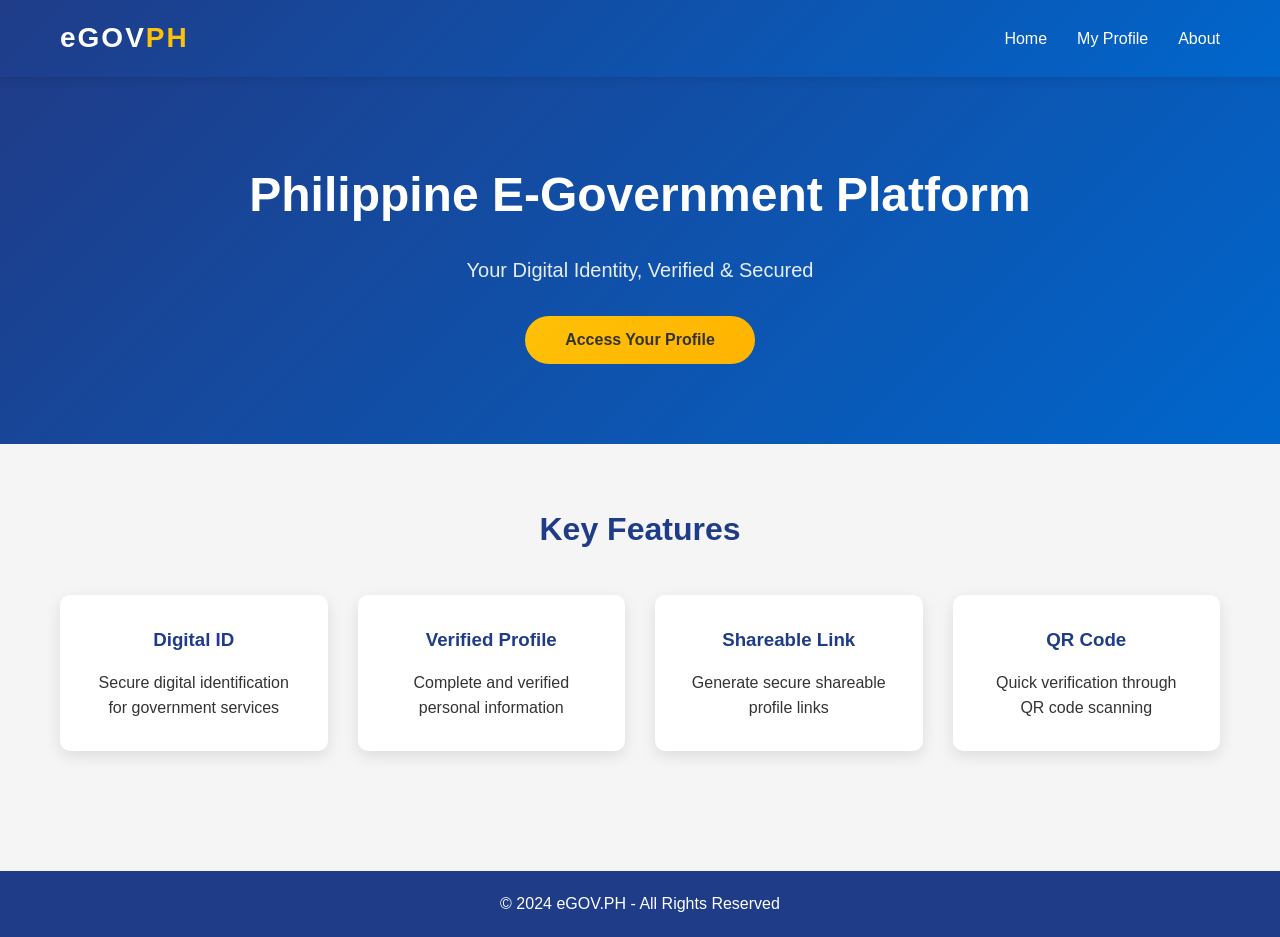
<file: index.html>
<!DOCTYPE html>
<html lang="en">
<head>
    <meta charset="UTF-8">
    <meta name="viewport" content="width=device-width, initial-scale=1.0">
    <title>eGOV.PH - Philippine Digital ID Platform</title>
    <link rel="stylesheet" href="styles.css">
</head>
<body>
    <nav class="navbar">
        <div class="container">
            <div class="logo">
                <span class="logo-text">eGOV<span class="logo-ph">PH</span></span>
            </div>
            <ul class="nav-links">
                <li><a href="index.html">Home</a></li>
                <li><a href="profile.html">My Profile</a></li>
                <li><a href="about.html">About</a></li>
            </ul>
        </div>
    </nav>

    <div class="hero">
        <div class="container">
            <h1>Philippine E-Government Platform</h1>
            <p>Your Digital Identity, Verified & Secured</p>
            <button class="btn-primary" onclick="window.location.href='profile.html'">Access Your Profile</button>
        </div>
    </div>

    <div class="container">
        <section class="features">
            <h2>Key Features</h2>
            <div class="feature-grid">
                <div class="feature-card">
                    <h3>Digital ID</h3>
                    <p>Secure digital identification for government services</p>
                </div>
                <div class="feature-card">
                    <h3>Verified Profile</h3>
                    <p>Complete and verified personal information</p>
                </div>
                <div class="feature-card">
                    <h3>Shareable Link</h3>
                    <p>Generate secure shareable profile links</p>
                </div>
                <div class="feature-card">
                    <h3>QR Code</h3>
                    <p>Quick verification through QR code scanning</p>
                </div>
            </div>
        </section>
    </div>

    <footer>
        <p>&copy; 2024 eGOV.PH - All Rights Reserved</p>
    </footer>
</body>
</html>
</file>
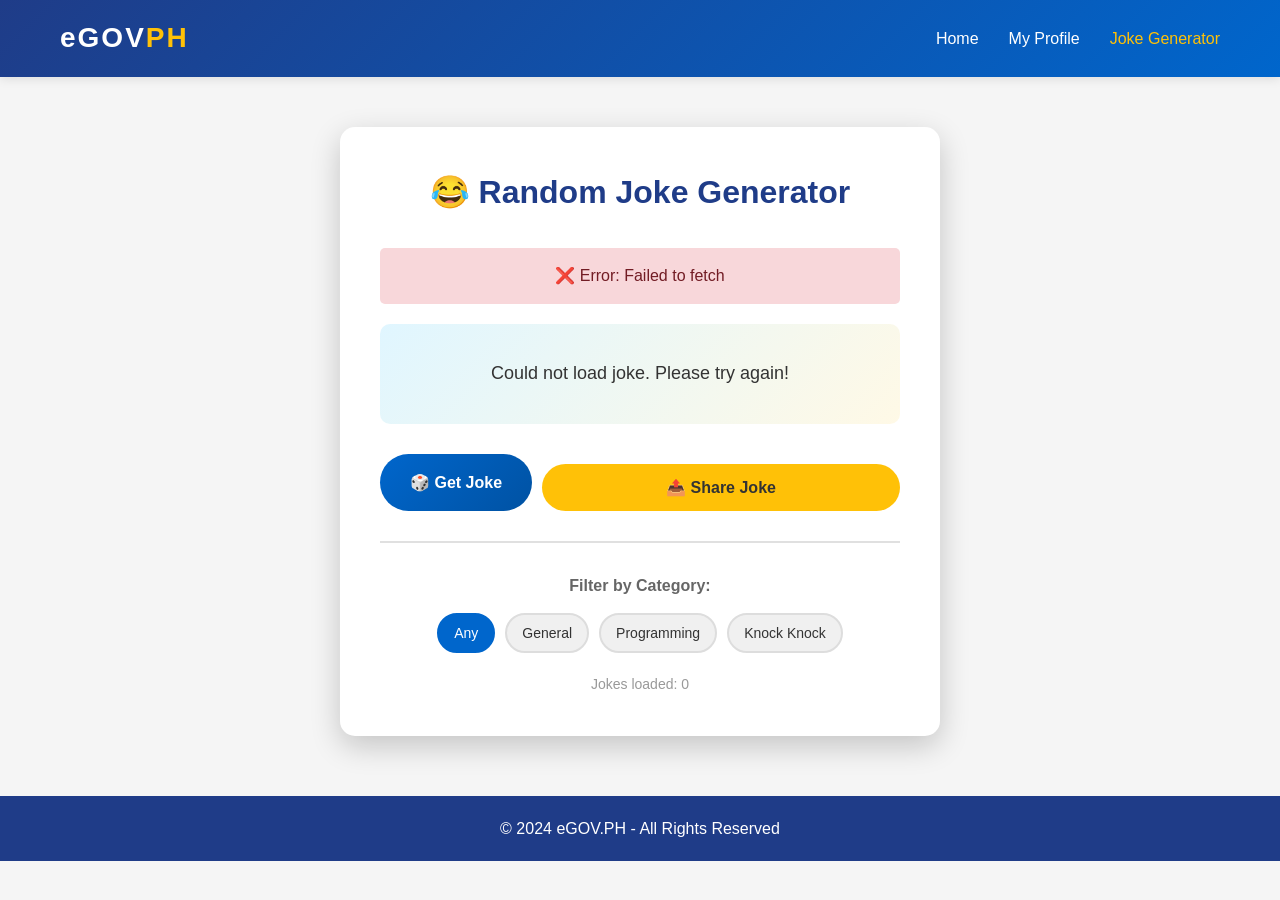
<file: joke.html>
<!DOCTYPE html>
<html lang="en">
<head>
    <meta charset="UTF-8">
    <meta name="viewport" content="width=device-width, initial-scale=1.0">
    <title>Random Joke Generator</title>
    <link rel="stylesheet" href="styles.css">
    <style>
        .joke-container {
            max-width: 600px;
            margin: 50px auto;
            padding: 40px;
            background: white;
            border-radius: 15px;
            box-shadow: 0 10px 30px rgba(0, 0, 0, 0.2);
            text-align: center;
        }

        .joke-container h1 {
            color: #1f3c88;
            margin-bottom: 30px;
            font-size: 32px;
        }

        .joke-display {
            background: linear-gradient(135deg, #e0f6ff 0%, #fff9e6 100%);
            padding: 30px;
            border-radius: 10px;
            margin: 20px 0;
            min-height: 100px;
            display: flex;
            align-items: center;
            justify-content: center;
        }

        .joke-text {
            font-size: 18px;
            color: #333;
            line-height: 1.6;
            font-weight: 500;
        }

        .joke-category {
            display: inline-block;
            background: #0066cc;
            color: white;
            padding: 8px 16px;
            border-radius: 20px;
            font-size: 12px;
            margin-top: 10px;
            font-weight: bold;
        }

        .loading {
            display: none;
            text-align: center;
            color: #0066cc;
            font-weight: bold;
            margin: 20px 0;
        }

        .spinner {
            border: 4px solid #f3f3f3;
            border-top: 4px solid #0066cc;
            border-radius: 50%;
            width: 40px;
            height: 40px;
            animation: spin 1s linear infinite;
            margin: 0 auto 10px;
        }

        @keyframes spin {
            0% { transform: rotate(0deg); }
            100% { transform: rotate(360deg); }
        }

        .button-group {
            display: flex;
            gap: 10px;
            margin-top: 30px;
            flex-wrap: wrap;
            justify-content: center;
        }

        .btn-joke {
            background: linear-gradient(135deg, #0066cc 0%, #0052a3 100%);
            color: white;
            border: none;
            padding: 14px 30px;
            border-radius: 50px;
            font-size: 16px;
            font-weight: bold;
            cursor: pointer;
            transition: transform 0.3s, box-shadow 0.3s;
        }

        .btn-joke:hover {
            transform: translateY(-2px);
            box-shadow: 0 10px 20px rgba(0, 102, 204, 0.3);
        }

        .btn-share {
            background: #ffc107;
            color: #333;
        }

        .btn-share:hover {
            box-shadow: 0 10px 20px rgba(255, 193, 7, 0.3);
        }

        .joke-categories {
            margin-top: 30px;
            padding-top: 30px;
            border-top: 2px solid #e0e0e0;
        }

        .joke-categories p {
            margin-bottom: 15px;
            color: #666;
            font-weight: 600;
        }

        .category-buttons {
            display: flex;
            gap: 10px;
            flex-wrap: wrap;
            justify-content: center;
        }

        .category-btn {
            background: #f0f0f0;
            color: #333;
            border: 2px solid #ddd;
            padding: 10px 15px;
            border-radius: 20px;
            cursor: pointer;
            font-size: 14px;
            font-weight: 500;
            transition: all 0.3s;
        }

        .category-btn:hover {
            background: #0066cc;
            color: white;
            border-color: #0066cc;
        }

        .category-btn.active {
            background: #0066cc;
            color: white;
            border-color: #0066cc;
        }

        .error-message {
            background: #f8d7da;
            color: #721c24;
            padding: 15px;
            border-radius: 5px;
            margin: 20px 0;
            display: none;
        }

        .joke-counter {
            color: #999;
            font-size: 14px;
            margin-top: 20px;
        }
    </style>
</head>
<body>
    <nav class="navbar">
        <div class="container">
            <div class="logo">
                <span class="logo-text">eGOV<span class="logo-ph">PH</span></span>
            </div>
            <ul class="nav-links">
                <li><a href="index.html">Home</a></li>
                <li><a href="profile.html">My Profile</a></li>
                <li><a href="joke.html" class="active">Joke Generator</a></li>
            </ul>
        </div>
    </nav>

    <div class="container">
        <div class="joke-container">
            <h1>😂 Random Joke Generator</h1>
            
            <div class="error-message" id="errorMessage"></div>

            <div class="joke-display">
                <div class="joke-text" id="jokeText">
                    Click "Get Joke" to load a random joke!
                </div>
            </div>

            <div id="categoryDisplay"></div>

            <div class="loading" id="loading">
                <div class="spinner"></div>
                <p>Loading joke...</p>
            </div>

            <div class="button-group">
                <button class="btn-joke" onclick="getJoke()">🎲 Get Joke</button>
                <button class="btn-joke btn-share" onclick="shareJoke()">📤 Share Joke</button>
            </div>

            <div class="joke-categories">
                <p>Filter by Category:</p>
                <div class="category-buttons">
                    <button class="category-btn active" onclick="setCategory('any')">Any</button>
                    <button class="category-btn" onclick="setCategory('general')">General</button>
                    <button class="category-btn" onclick="setCategory('programming')">Programming</button>
                    <button class="category-btn" onclick="setCategory('knock-knock')">Knock Knock</button>
                </div>
            </div>

            <div class="joke-counter">
                <p id="jokeCount">Jokes loaded: 0</p>
            </div>
        </div>
    </div>

    <footer>
        <p>&copy; 2024 eGOV.PH - All Rights Reserved</p>
    </footer>

    <script>
        let currentJoke = {};
        let jokeCount = 0;
        let selectedCategory = 'any';

        async function getJoke() {
            const loading = document.getElementById('loading');
            const jokeText = document.getElementById('jokeText');
            const errorMessage = document.getElementById('errorMessage');
            
            loading.style.display = 'block';
            errorMessage.style.display = 'none';

            try {
                // Using JokeAPI - https://jokeapi.dev/
                let url = 'https://v2.jokeapi.dev/joke/';
                
                if (selectedCategory === 'any') {
                    url += 'Any';
                } else if (selectedCategory === 'general') {
                    url += 'General';
                } else if (selectedCategory === 'programming') {
                    url += 'Programming';
                } else if (selectedCategory === 'knock-knock') {
                    url += 'Knock-Knock';
                }

                url += '?type=single'; // Get single-part jokes

                const response = await fetch(url);
                
                if (!response.ok) {
                    throw new Error('Failed to fetch joke');
                }

                const data = await response.json();
                
                if (data.error) {
                    throw new Error(data.message || 'Could not load joke');
                }

                currentJoke = data;
                jokeText.textContent = data.joke;
                
                // Show category
                const categoryDisplay = document.getElementById('categoryDisplay');
                categoryDisplay.innerHTML = `<div class="joke-category">${data.category}</div>`;
                
                jokeCount++;
                document.getElementById('jokeCount').textContent = `Jokes loaded: ${jokeCount}`;

            } catch (error) {
                errorMessage.textContent = `❌ Error: ${error.message}`;
                errorMessage.style.display = 'block';
                jokeText.textContent = 'Could not load joke. Please try again!';
            } finally {
                loading.style.display = 'none';
            }
        }

        function setCategory(category) {
            selectedCategory = category;
            
            // Update active button
            document.querySelectorAll('.category-btn').forEach(btn => {
                btn.classList.remove('active');
            });
            event.target.classList.add('active');
            
            // Load a new joke
            getJoke();
        }

        function shareJoke() {
            if (!currentJoke.joke) {
                alert('Please load a joke first!');
                return;
            }

            const text = `Check out this joke! 😂\n\n${currentJoke.joke}\n\nGenerated by eGOV.PH Joke Generator`;
            
            // Copy to clipboard
            navigator.clipboard.writeText(text).then(() => {
                alert('Joke copied to clipboard!');
            }).catch(() => {
                // Fallback for older browsers
                const textArea = document.createElement('textarea');
                textArea.value = text;
                document.body.appendChild(textArea);
                textArea.select();
                document.execCommand('copy');
                document.body.removeChild(textArea);
                alert('Joke copied to clipboard!');
            });
        }

        // Load a joke when page loads
        window.addEventListener('load', function() {
            getJoke();
        });
    </script>
</body>
</html>
</file>
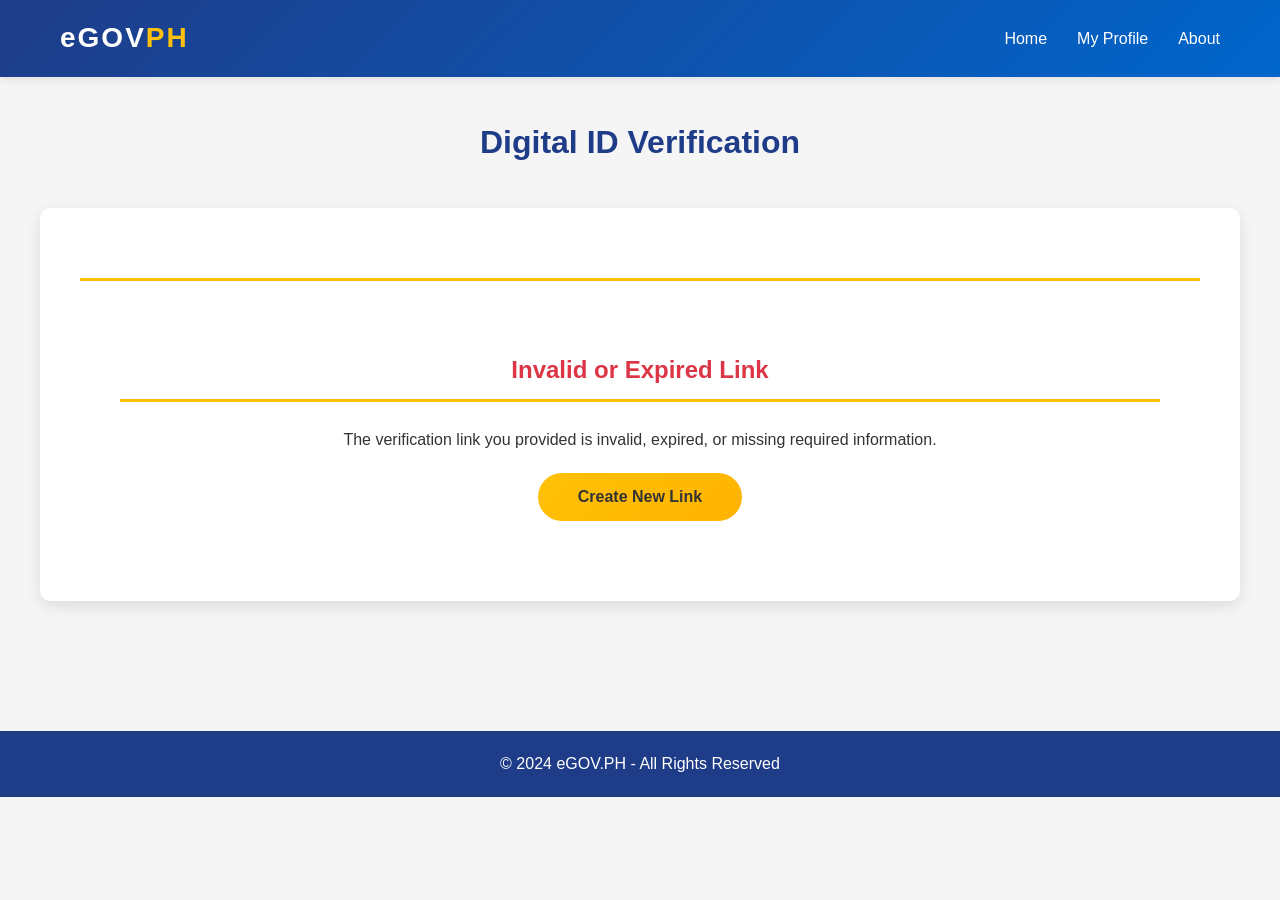
<file: verify.html>
<!DOCTYPE html>
<html lang="en">
<head>
    <meta charset="UTF-8">
    <meta name="viewport" content="width=device-width, initial-scale=1.0">
    <title>Verify Digital ID - eGOV.PH</title>
    <link rel="stylesheet" href="styles.css">
</head>
<body>
    <nav class="navbar">
        <div class="container">
            <div class="logo">
                <span class="logo-text">eGOV<span class="logo-ph">PH</span></span>
            </div>
            <ul class="nav-links">
                <li><a href="index.html">Home</a></li>
                <li><a href="profile.html">My Profile</a></li>
                <li><a href="about.html">About</a></li>
            </ul>
        </div>
    </nav>

    <div class="container profile-container">
        <div class="profile-header">
            <h1>Digital ID Verification</h1>
        </div>

        <div id="loadingSpinner" class="profile-section" style="text-align: center;">
            <p>Loading verification data...</p>
        </div>

        <div id="verificationResult" class="profile-section" style="display: none;">
            <!-- Verification Status -->
            <div id="statusContainer" style="text-align: center; margin-bottom: 30px;">
                <div id="statusBadge" class="status-badge"></div>
                <h2 id="statusMessage"></h2>
                <p id="statusDetail"></p>
            </div>

            <!-- Verified Profile Card -->
            <div id="profileCard" style="display: none;">
                <h2>Verified Profile Information</h2>
                
                <!-- Digital ID Card -->
                <div class="id-card">
                    <div class="id-card-header">
                        <span class="ph-seal">🇵🇭</span>
                        <h3>PAMBANSANG PAGKAKAKILANLAN</h3>
                        <p>Philippine Identification Card</p>
                    </div>
                    <div class="id-card-content">
                        <div class="id-photo">
                            <div class="photo-placeholder">Photo</div>
                        </div>
                        <div class="id-info">
                            <p><strong>Name:</strong> <span id="verifyName"></span></p>
                            <p><strong>Date of Birth:</strong> <span id="verifyBirthday"></span></p>
                            <p><strong>Gender:</strong> <span id="verifyGender"></span></p>
                            <p><strong>Blood Type:</strong> <span id="verifyBlood"></span></p>
                            <p><strong>Civil Status:</strong> <span id="verifyStatus"></span></p>
                            <p id="addressRow"><strong>Address:</strong> <span id="verifyAddress"></span></p>
                            <p id="idRow"><strong>ID Number:</strong> <span id="verifyID"></span></p>
                        </div>
                    </div>
                </div>

                <!-- Verification Details -->
                <div class="verification-details">
                    <h3>Verification Details</h3>
                    <div class="detail-item">
                        <span class="label">Digital ID:</span>
                        <span id="verifyDigitalId" class="value"></span>
                    </div>
                    <div class="detail-item">
                        <span class="label">Verification Hash:</span>
                        <span id="verifyHash" class="value" style="font-family: monospace; font-size: 12px;"></span>
                    </div>
                    <div class="detail-item" id="expireRow" style="display: none;">
                        <span class="label">Expires:</span>
                        <span id="verifyExpire" class="value"></span>
                    </div>
                    <div class="detail-item">
                        <span class="label">Verification Status:</span>
                        <span class="value" style="color: #28a745;"><strong>✓ Verified</strong></span>
                    </div>
                </div>

                <!-- Actions -->
                <div class="verification-actions">
                    <button class="btn-primary" onclick="downloadProfile()">Download Profile</button>
                    <button class="btn-primary" onclick="printProfile()">Print Profile</button>
                    <button class="btn-primary" onclick="window.location.href='index.html'">Back to Home</button>
                </div>
            </div>

            <!-- Invalid Link -->
            <div id="invalidCard" style="display: none;">
                <div style="text-align: center; padding: 40px;">
                    <h2 style="color: #dc3545;">Invalid or Expired Link</h2>
                    <p>The verification link you provided is invalid, expired, or missing required information.</p>
                    <button class="btn-primary" onclick="window.location.href='profile.html'" style="margin-top: 20px;">Create New Link</button>
                </div>
            </div>
        </div>
    </div>

    <footer>
        <p>&copy; 2024 eGOV.PH - All Rights Reserved</p>
    </footer>

    <script>
        window.addEventListener('DOMContentLoaded', function() {
            verifyProfile();
        });

        function verifyProfile() {
            const params = new URLSearchParams(window.location.search);
            
            // Extract all parameters
            const firstName = params.get('fn');
            const middleName = params.get('mn');
            const lastName = params.get('ln');
            const birthday = params.get('dob');
            const gender = params.get('gender');
            const bloodType = params.get('blood');
            const maritalStatus = params.get('status');
            const address = params.get('addr');
            const idNumber = params.get('id');
            const digitalId = params.get('did');
            const verified = params.get('verified');
            const expireDate = params.get('expire');
            const hash = params.get('hash');
            const showPhoto = params.get('photo');
            const showId = params.get('showid');

            // Hide loading spinner
            document.getElementById('loadingSpinner').style.display = 'none';
            document.getElementById('verificationResult').style.display = 'block';

            // Validate required parameters
            if (!firstName || !lastName || !birthday || !idNumber || !verified) {
                showInvalidCard();
                return;
            }

            // Check expiration
            if (expireDate) {
                const expire = new Date(expireDate);
                const today = new Date();
                if (today > expire) {
                    showInvalidCard();
                    return;
                }
            }

            // Show valid profile
            showValidProfile(firstName, middleName, lastName, birthday, gender, bloodType, maritalStatus, address, idNumber, digitalId, expireDate, hash, showPhoto, showId);
        }

        function showValidProfile(fn, mn, ln, dob, gender, blood, status, addr, id, did, expire, hash, showPhoto, showId) {
            // Format name
            let fullName = fn;
            if (mn) fullName += ' ' + mn;
            fullName += ' ' + ln;

            // Format birthday
            let formattedBirthday = dob;
            if (dob) {
                const date = new Date(dob);
                const months = ['January', 'February', 'March', 'April', 'May', 'June',
                               'July', 'August', 'September', 'October', 'November', 'December'];
                formattedBirthday = months[date.getMonth()] + ' ' + date.getDate() + ', ' + date.getFullYear();
            }

            // Update status
            document.getElementById('statusBadge').innerHTML = '<span style="font-size: 48px; color: #28a745;">✓</span>';
            document.getElementById('statusMessage').textContent = 'Identity Verified';
            document.getElementById('statusDetail').textContent = 'This digital identity has been verified by eGOV.PH';

            // Update profile card
            document.getElementById('verifyName').textContent = fullName;
            document.getElementById('verifyBirthday').textContent = formattedBirthday;
            document.getElementById('verifyGender').textContent = gender || 'N/A';
            document.getElementById('verifyBlood').textContent = blood || 'N/A';
            document.getElementById('verifyStatus').textContent = status || 'N/A';
            document.getElementById('verifyAddress').textContent = addr || 'N/A';
            document.getElementById('verifyID').textContent = id || 'N/A';
            document.getElementById('verifyDigitalId').textContent = did || 'N/A';
            document.getElementById('verifyHash').textContent = hash || 'N/A';

            // Show/hide optional fields
            document.getElementById('addressRow').style.display = addr ? 'block' : 'none';
            document.getElementById('idRow').style.display = showId ? 'block' : 'none';

            // Handle expiration
            if (expire) {
                document.getElementById('expireRow').style.display = 'block';
                const expireDate = new Date(expire);
                const months = ['January', 'February', 'March', 'April', 'May', 'June',
                               'July', 'August', 'September', 'October', 'November', 'December'];
                const formattedExpire = months[expireDate.getMonth()] + ' ' + expireDate.getDate() + ', ' + expireDate.getFullYear();
                document.getElementById('verifyExpire').textContent = formattedExpire;
            }

            // Show profile card
            document.getElementById('profileCard').style.display = 'block';
        }

        function showInvalidCard() {
            document.getElementById('profileCard').style.display = 'none';
            document.getElementById('invalidCard').style.display = 'block';
        }

        function downloadProfile() {
            const params = new URLSearchParams(window.location.search);
            const firstName = params.get('fn');
            const lastName = params.get('ln');
            const birthday = params.get('dob');
            
            const profileData = {
                name: firstName + ' ' + lastName,
                dateOfBirth: birthday,
                verified: true,
                verifiedAt: new Date().toISOString(),
                profileUrl: window.location.href
            };

            const element = document.createElement('a');
            element.setAttribute('href', 'data:text/plain;charset=utf-8,' + encodeURIComponent(JSON.stringify(profileData, null, 2)));
            element.setAttribute('download', 'egov_profile_' + Date.now() + '.json');
            element.style.display = 'none';
            document.body.appendChild(element);
            element.click();
            document.body.removeChild(element);
        }

        function printProfile() {
            window.print();
        }
    </script>

    <style>
        .status-badge {
            margin-bottom: 20px;
        }

        .verification-details {
            background: #f9f9f9;
            padding: 20px;
            border-radius: 10px;
            margin: 20px 0;
        }

        .detail-item {
            display: flex;
            justify-content: space-between;
            padding: 10px 0;
            border-bottom: 1px solid #e0e0e0;
        }

        .detail-item:last-child {
            border-bottom: none;
        }

        .detail-item .label {
            font-weight: 600;
            color: #333;
        }

        .detail-item .value {
            color: #666;
            text-align: right;
        }

        .verification-actions {
            display: flex;
            gap: 10px;
            margin-top: 30px;
            flex-wrap: wrap;
        }

        .verification-actions .btn-primary {
            flex: 1;
            min-width: 150px;
        }

        @media print {
            .navbar, footer, .verification-actions {
                display: none;
            }

            .profile-section {
                box-shadow: none;
            }
        }
    </style>
</body>
</html>
</file>
<file: styles.css>
/* Global Styles */
* {
    margin: 0;
    padding: 0;
    box-sizing: border-box;
}

body {
    font-family: 'Segoe UI', Tahoma, Geneva, Verdana, sans-serif;
    line-height: 1.6;
    color: #333;
    background-color: #f5f5f5;
}

.container {
    max-width: 1200px;
    margin: 0 auto;
    padding: 0 20px;
}

/* Navbar */
.navbar {
    background: linear-gradient(135deg, #1f3c88 0%, #0066cc 100%);
    color: white;
    padding: 1rem 0;
    box-shadow: 0 2px 10px rgba(0, 0, 0, 0.1);
    position: sticky;
    top: 0;
    z-index: 100;
}

.navbar .container {
    display: flex;
    justify-content: space-between;
    align-items: center;
}

.logo-text {
    font-size: 28px;
    font-weight: bold;
    letter-spacing: 2px;
}

.logo-ph {
    color: #ffc107;
}

.nav-links {
    display: flex;
    list-style: none;
    gap: 30px;
}

.nav-links a {
    color: white;
    text-decoration: none;
    font-weight: 500;
    transition: color 0.3s;
}

.nav-links a:hover,
.nav-links a.active {
    color: #ffc107;
}

/* Hero Section */
.hero {
    background: linear-gradient(135deg, #1f3c88 0%, #0066cc 100%);
    color: white;
    padding: 80px 0;
    text-align: center;
}

.hero h1 {
    font-size: 48px;
    margin-bottom: 20px;
}

.hero p {
    font-size: 20px;
    margin-bottom: 30px;
    opacity: 0.9;
}

/* Buttons */
.btn-primary {
    background: linear-gradient(135deg, #ffc107 0%, #ffb300 100%);
    color: #333;
    border: none;
    padding: 15px 40px;
    font-size: 16px;
    font-weight: bold;
    border-radius: 50px;
    cursor: pointer;
    transition: transform 0.3s, box-shadow 0.3s;
}

.btn-primary:hover {
    transform: translateY(-2px);
    box-shadow: 0 10px 20px rgba(0, 0, 0, 0.2);
}

.btn-copy,
.btn-share {
    background: #0066cc;
    color: white;
    border: none;
    padding: 10px 20px;
    border-radius: 5px;
    cursor: pointer;
    font-size: 14px;
    transition: background 0.3s;
    margin-top: 10px;
}

.btn-copy:hover,
.btn-share:hover {
    background: #0052a3;
}

/* Features Section */
.features {
    padding: 60px 0;
}

.features h2 {
    text-align: center;
    margin-bottom: 40px;
    font-size: 32px;
    color: #1f3c88;
}

.feature-grid {
    display: grid;
    grid-template-columns: repeat(auto-fit, minmax(250px, 1fr));
    gap: 30px;
}

.feature-card {
    background: white;
    padding: 30px;
    border-radius: 10px;
    box-shadow: 0 5px 15px rgba(0, 0, 0, 0.1);
    text-align: center;
    transition: transform 0.3s;
}

.feature-card:hover {
    transform: translateY(-5px);
}

.feature-card h3 {
    color: #1f3c88;
    margin-bottom: 15px;
}

/* Profile Container */
.profile-container {
    padding: 40px 0;
}

.profile-header {
    text-align: center;
    margin-bottom: 40px;
}

.profile-header h1 {
    color: #1f3c88;
    margin-bottom: 10px;
}

.verified-badge {
    color: #28a745;
    font-weight: bold;
    font-size: 18px;
}

/* Profile Sections */
.profile-section {
    background: white;
    padding: 40px;
    margin-bottom: 30px;
    border-radius: 10px;
    box-shadow: 0 5px 15px rgba(0, 0, 0, 0.1);
}

.profile-section h2 {
    color: #1f3c88;
    margin-bottom: 25px;
    border-bottom: 3px solid #ffc107;
    padding-bottom: 10px;
}

.profile-section h3 {
    color: #0066cc;
    margin-bottom: 15px;
}

.profile-section h4 {
    color: #333;
    margin-top: 20px;
    margin-bottom: 15px;
}

/* Form Styles */
.form-grid {
    display: grid;
    grid-template-columns: repeat(auto-fit, minmax(250px, 1fr));
    gap: 20px;
    margin-bottom: 20px;
}

.form-group {
    display: flex;
    flex-direction: column;
}

.form-group label {
    font-weight: 600;
    margin-bottom: 8px;
    color: #333;
}

.form-group input,
.form-group select {
    padding: 12px;
    border: 1px solid #ddd;
    border-radius: 5px;
    font-size: 14px;
    transition: border-color 0.3s;
}

.form-group input:focus,
.form-group select:focus {
    outline: none;
    border-color: #0066cc;
    box-shadow: 0 0 0 3px rgba(0, 102, 204, 0.1);
}

/* Digital ID Card */
.id-card {
    background: linear-gradient(135deg, #87ceeb 0%, #e0f6ff 50%, #ffd700 100%);
    border-radius: 15px;
    padding: 30px;
    margin: 20px 0;
    box-shadow: 0 10px 30px rgba(0, 0, 0, 0.2);
    max-width: 600px;
    margin-left: auto;
    margin-right: auto;
}

.id-card-header {
    text-align: center;
    margin-bottom: 20px;
    color: #1f3c88;
}

.id-card-header .ph-seal {
    font-size: 40px;
    display: block;
    margin-bottom: 10px;
}

.id-card-header h3 {
    margin: 0;
    font-size: 18px;
    color: #1f3c88;
}

.id-card-header p {
    margin: 5px 0 0 0;
    font-size: 14px;
    color: #666;
}

.id-card-content {
    display: grid;
    grid-template-columns: 1fr 2fr 1fr;
    gap: 20px;
    background: white;
    padding: 20px;
    border-radius: 10px;
}

.id-photo {
    text-align: center;
}

.photo-placeholder {
    width: 100px;
    height: 120px;
    background: #e0e0e0;
    border-radius: 5px;
    display: flex;
    align-items: center;
    justify-content: center;
    color: #999;
    font-weight: bold;
}

.id-info p {
    margin: 8px 0;
    font-size: 13px;
    line-height: 1.4;
}

.id-info strong {
    color: #1f3c88;
}

.id-qr {
    text-align: center;
}

#qrcode {
    display: inline-block;
}

/* Shareable Link Section */
.shareable-section p {
    margin-bottom: 20px;
    color: #666;
}

.link-options {
    background: #f9f9f9;
    padding: 20px;
    border-radius: 10px;
    margin-bottom: 20px;
}

.link-options label {
    display: block;
    margin-bottom: 12px;
    cursor: pointer;
    font-weight: 500;
}

.link-options input[type="checkbox"] {
    margin-right: 10px;
    cursor: pointer;
}

.link-options input[type="number"] {
    padding: 8px;
    border: 1px solid #ddd;
    border-radius: 5px;
    width: 100px;
}

.link-result {
    margin-top: 30px;
    padding: 20px;
    background: #f0f8ff;
    border-left: 4px solid #0066cc;
    border-radius: 5px;
}

.link-box {
    display: flex;
    gap: 10px;
    margin: 15px 0;
}

.link-box input {
    flex: 1;
    padding: 12px;
    border: 1px solid #ddd;
    border-radius: 5px;
    font-size: 14px;
    background: white;
}

.link-info {
    font-size: 13px;
    color: #666;
    margin-top: 10px;
}

#shareQR {
    background: white;
    padding: 20px;
    border-radius: 10px;
    display: inline-block;
}

.share-buttons {
    display: flex;
    gap: 10px;
    margin-top: 20px;
    flex-wrap: wrap;
}

.btn-share {
    flex: 1;
    min-width: 150px;
}

/* Footer */
footer {
    background: #1f3c88;
    color: white;
    text-align: center;
    padding: 20px 0;
    margin-top: 60px;
}

/* Responsive Design */
@media (max-width: 768px) {
    .hero h1 {
        font-size: 32px;
    }

    .nav-links {
        gap: 15px;
        font-size: 14px;
    }

    .form-grid {
        grid-template-columns: 1fr;
    }

    .id-card-content {
        grid-template-columns: 1fr;
    }

    .share-buttons {
        flex-direction: column;
    }

    .btn-share {
        min-width: unset;
    }

    .link-box {
        flex-direction: column;
    }
}
</file>
